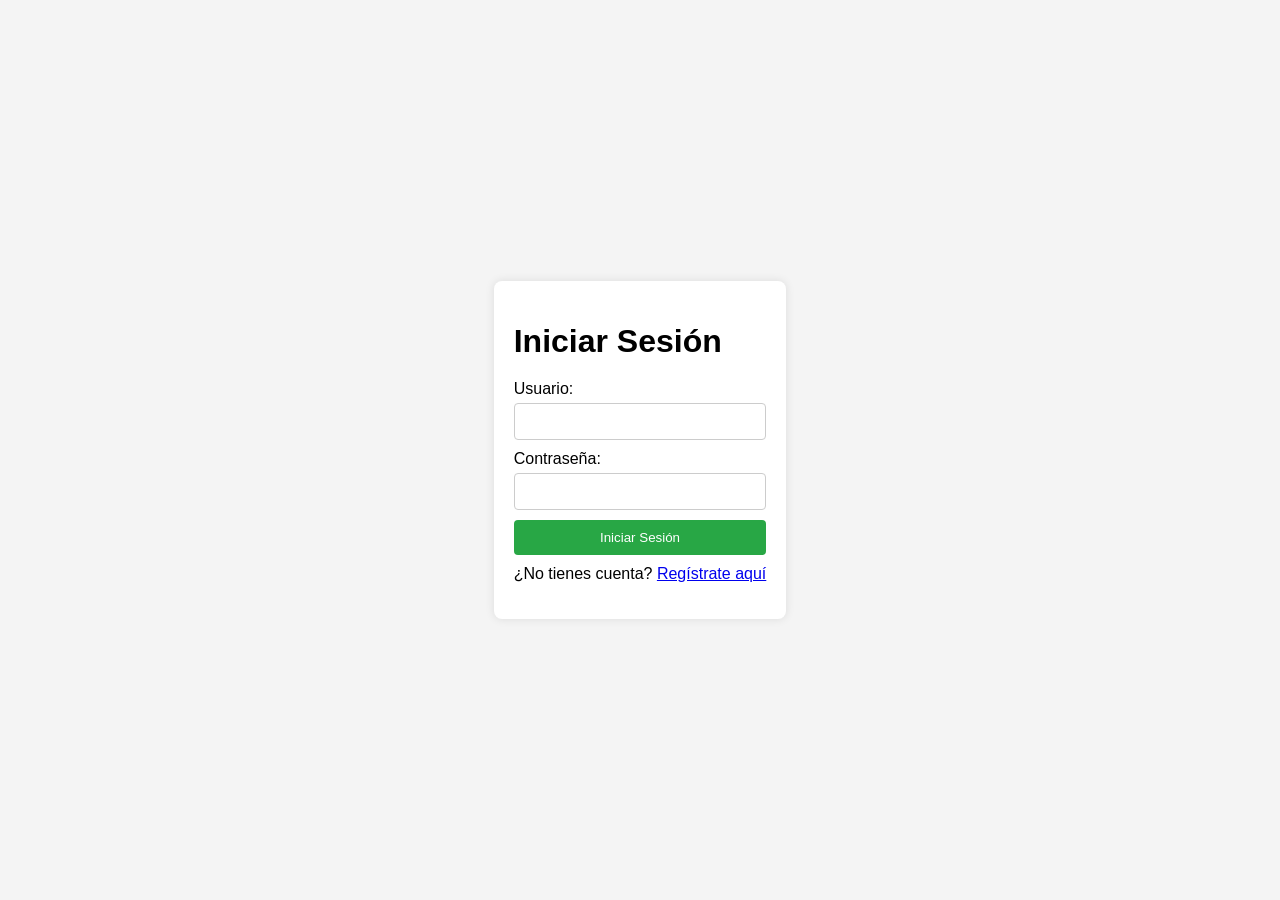
<file: Index.html>
<!DOCTYPE html>
<html lang="es">
<head>
    <meta charset="UTF-8">
    <meta http-equiv="X-UA-Compatible" content="IE=edge">
    <meta name="viewport" content="width=device-width, initial-scale=1.0">
    <title>Redireccionando...</title>
    <!-- Redirige automáticamente a login/login.html después de 0 segundos -->
    <meta http-equiv="refresh" content="0;url=login/login.html">
</head>
<body>
    <p>Redirigiendo a la página de inicio de sesión...</p>
</body>
</html>
</file>
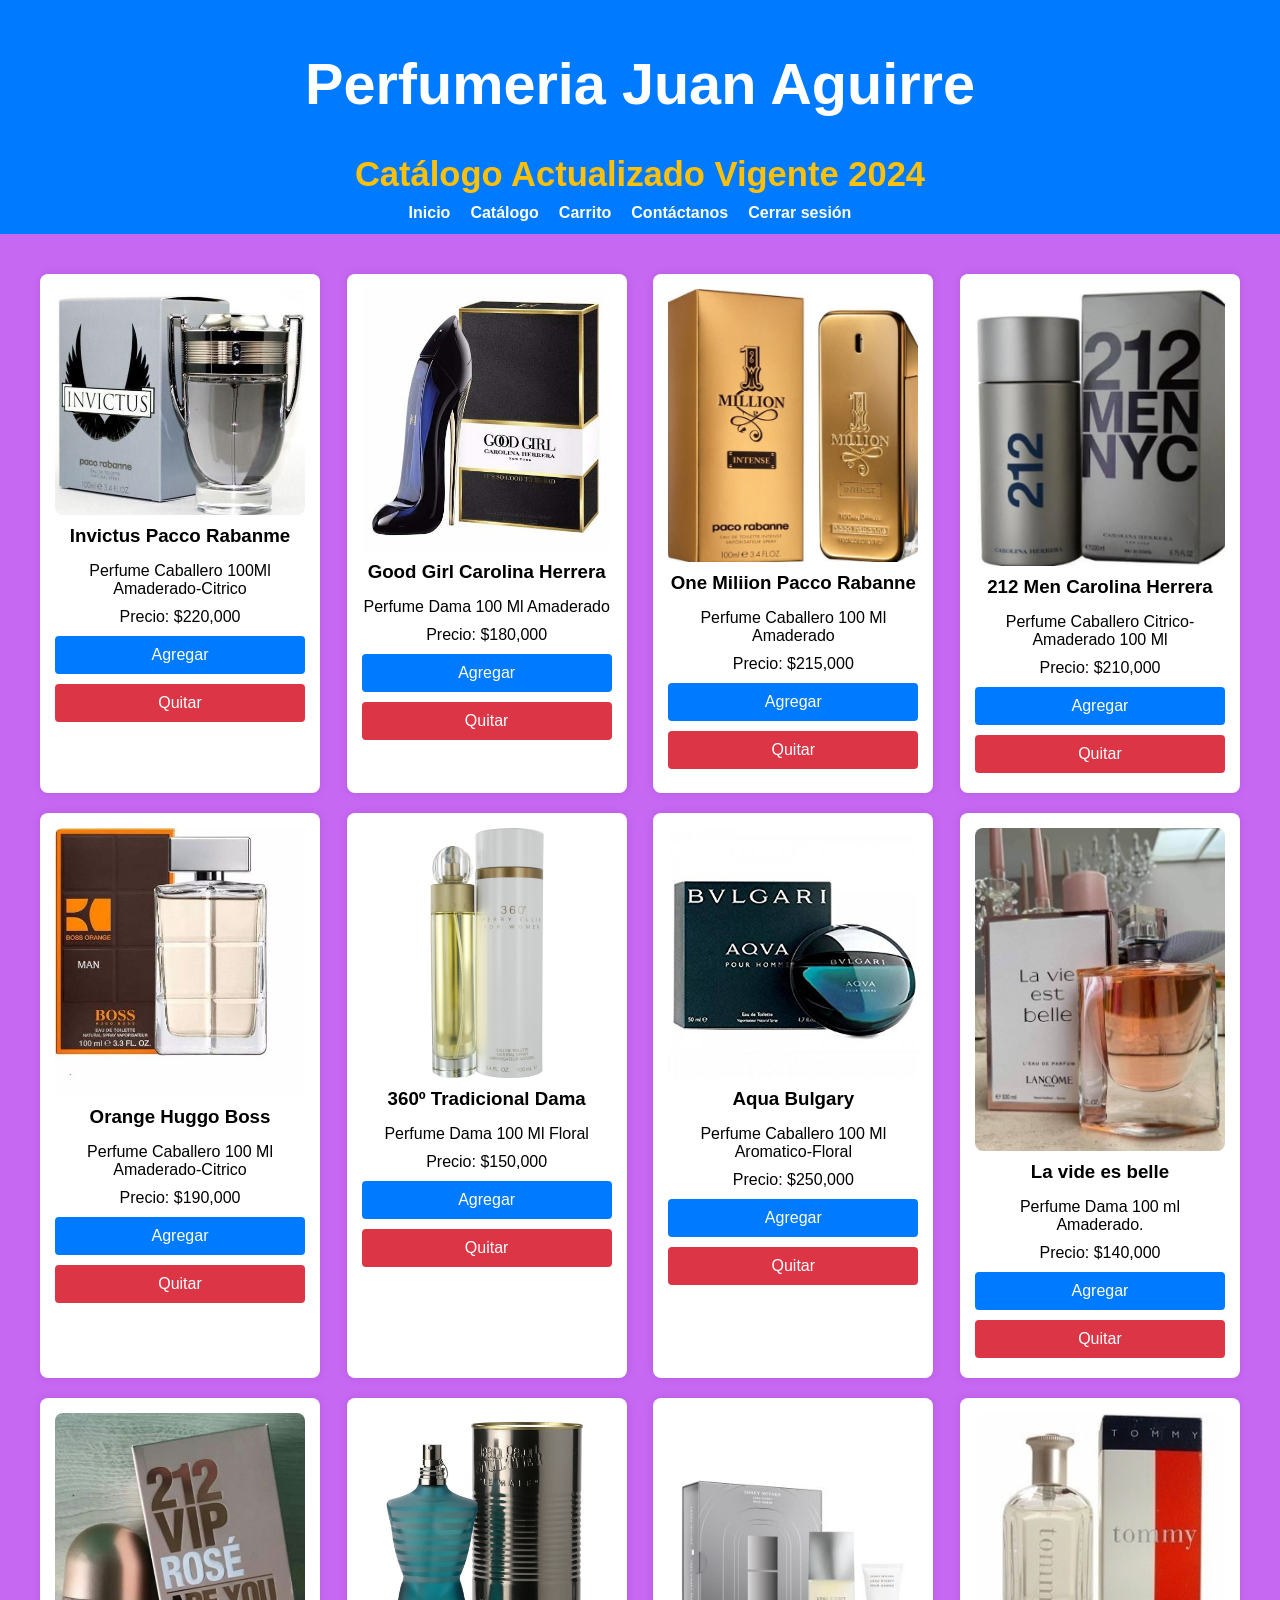
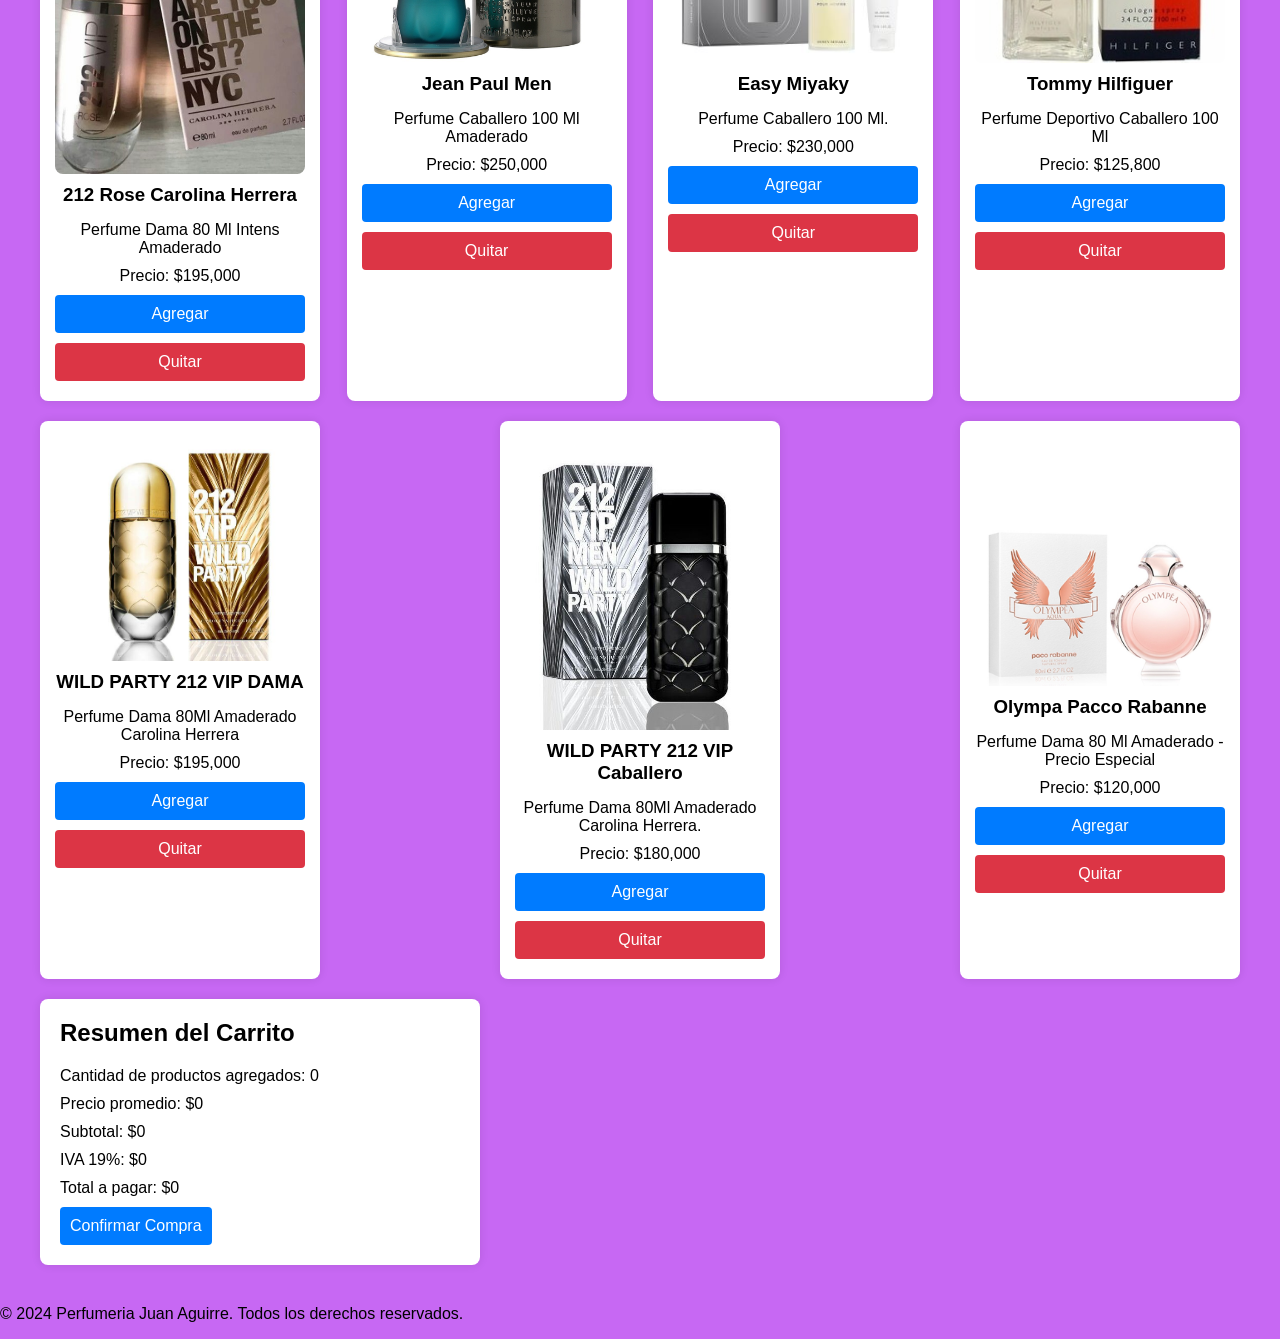
<file: catalogo/catalogo.html>
<!DOCTYPE html>
<html lang="es">
<head>
    <meta charset="UTF-8">
    <meta name="viewport" content="width=device-width, initial-scale=1.0">
    <title>Catálogo -Perfumeria Juan Aguirre</title>
    <link rel="stylesheet" href="catalogo.css">
</head>
<body>
    <header>
        <div class="header-content">
            <div class="logo">
                <h1>Perfumeria Juan Aguirre</h1>
                <div class="slogan">Catálogo Actualizado Vigente 2024</div>
            </div>
            <nav>
                <ul>
                    <li><a href="../pagina_principal/pagina_principal.html">Inicio</a></li>
                    <li><a href="catalogo.html">Catálogo</a></li>
                    <li><a href="../carrito/carrito.html">Carrito</a></li>
                    <li><a href="../contactanos/contactanos.html">Contáctanos</a></li>
                    <li><a href="../login/login.html" id="logout">Cerrar sesión</a></li>
                </ul>
            </nav>
        </div>
    </header>
    <main>
        <section id="product-container">
            <!-- Los productos se cargarán dinámicamente aquí -->
        </section>
        <section class="cart-summary">
            <h2>Resumen del Carrito</h2>
            <p id="cart-quantity">Cantidad de productos agregados: 0</p>
            <p id="cart-average-price">Precio promedio: $0.00</p>
            <p id="cart-subtotal">Subtotal: $0.00</p>
            <p id="cart-iva">IVA 19%: $0.00</p>
            <p id="cart-total">Total a pagar: $0.00</p>
            <button id="confirm-purchase">Confirmar Compra</button>
        </section>
    </main>
    <footer>
        <p>&copy; 2024 Perfumeria Juan Aguirre. Todos los derechos reservados.</p>
    </footer>
    <script src="catalogo.js"></script>
</body>
</html>
</file>
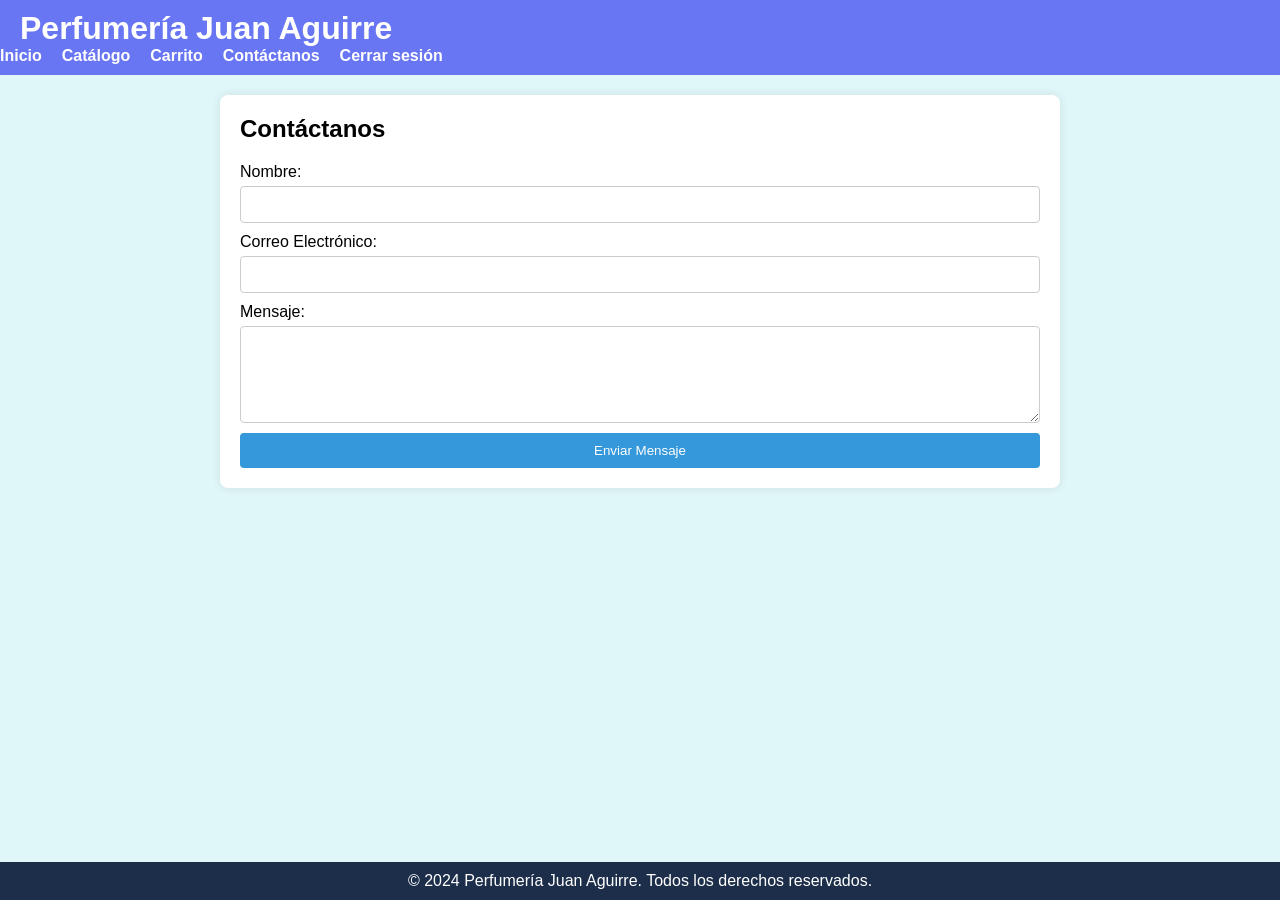
<file: contactanos/contactanos.html>
<!DOCTYPE html>
<html lang="es">
<head>
    <meta charset="UTF-8">
    <meta name="viewport" content="width=device-width, initial-scale=1.0">
    <title>Contáctanos - Perfumería Juan Aguirre</title>
    <link rel="stylesheet" href="contactanos.css">
</head>
<body>
    <header>
        <div class="logo">
            <h1>Perfumería Juan Aguirre</h1>
        </div>
        <nav>
            <ul>
                <li><a href="../pagina_principal/pagina_principal.html">Inicio</a></li>
                <li><a href="../catalogo/catalogo.html">Catálogo</a></li>
                <li><a href="../carrito/carrito.html">Carrito</a></li>
                <li><a href="../contactanos/contactanos.html">Contáctanos</a></li>
                <li><a href="../login/login.html" id="logout">Cerrar sesión</a></li>
            </ul>
        </nav>
    </header>
    <main>
        <section class="contact-container">
            <h2>Contáctanos</h2>
            <form id="contactForm">
                <label for="name">Nombre:</label>
                <input type="text" id="name" name="name" required>
                
                <label for="email">Correo Electrónico:</label>
                <input type="email" id="email" name="email" required>
                
                <label for="message">Mensaje:</label>
                <textarea id="message" name="message" rows="5" required></textarea>
                
                <button type="submit">Enviar Mensaje</button>
            </form>
        </section>
    </main>
    <footer>
        <p>&copy; 2024 Perfumería Juan Aguirre. Todos los derechos reservados.</p>
    </footer>
    <script src="contactanos.js"></script>
</body>
</html>
</file>
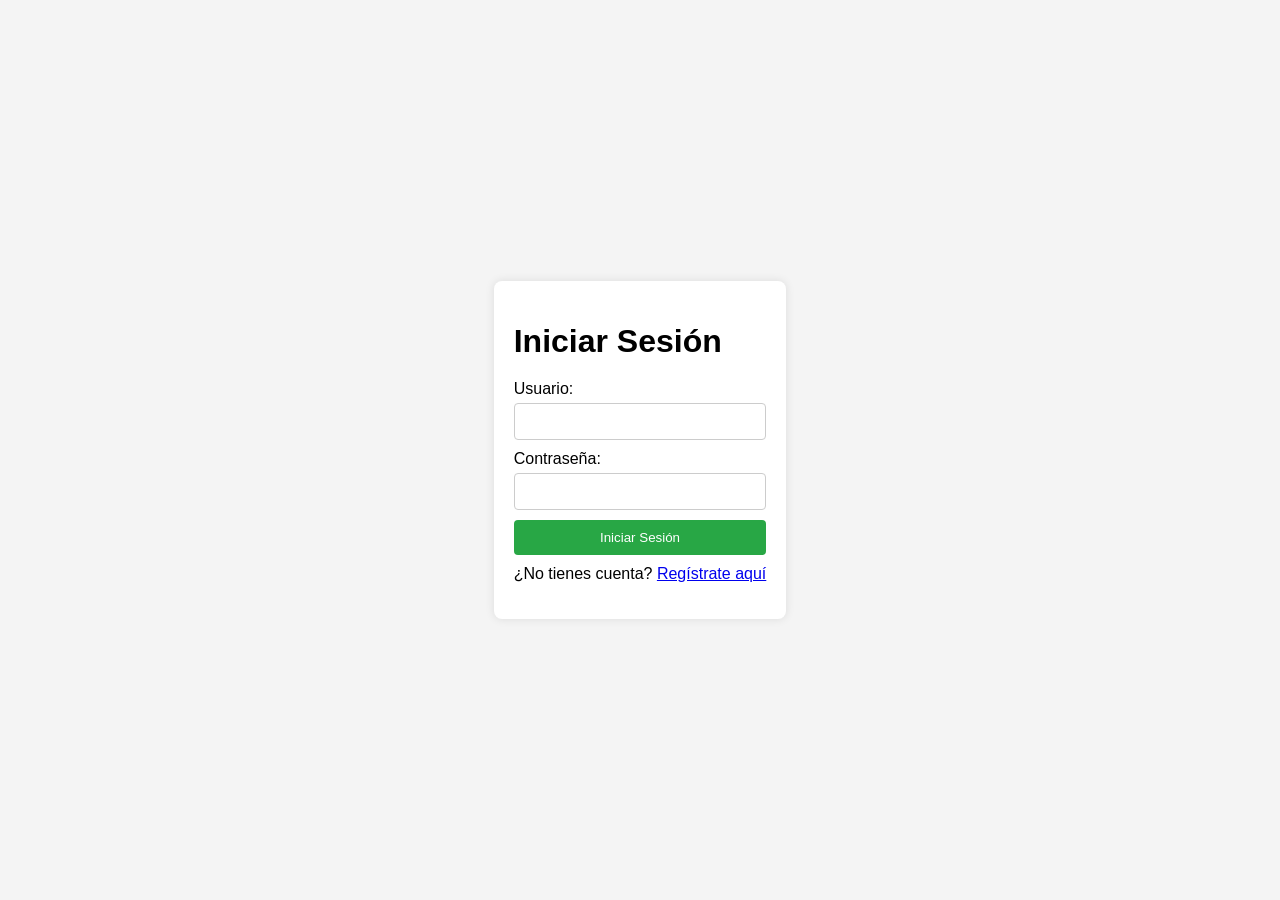
<file: login/login.html>
<!DOCTYPE html>
<html lang="es">
<head>
    <meta charset="UTF-8">
    <meta name="viewport" content="width=device-width, initial-scale=1.0">
    <title>Login - Tienda Virtual Andres Benitez</title>
    <link rel="stylesheet" href="login.css">
</head>
<body>
    <div class="login-container">
        <h1>Iniciar Sesión</h1>
        <form id="loginForm">
            <label for="username">Usuario:</label>
            <input type="text" id="username" name="username" required>
            <label for="password">Contraseña:</label>
            <input type="password" id="password" name="password" required>
            <button type="submit">Iniciar Sesión</button>
            <p>¿No tienes cuenta? <a href="../registro/registro.html">Regístrate aquí</a></p>
        </form>
    </div>
    <script src="login.js"></script>
</body>
</html>
</file>
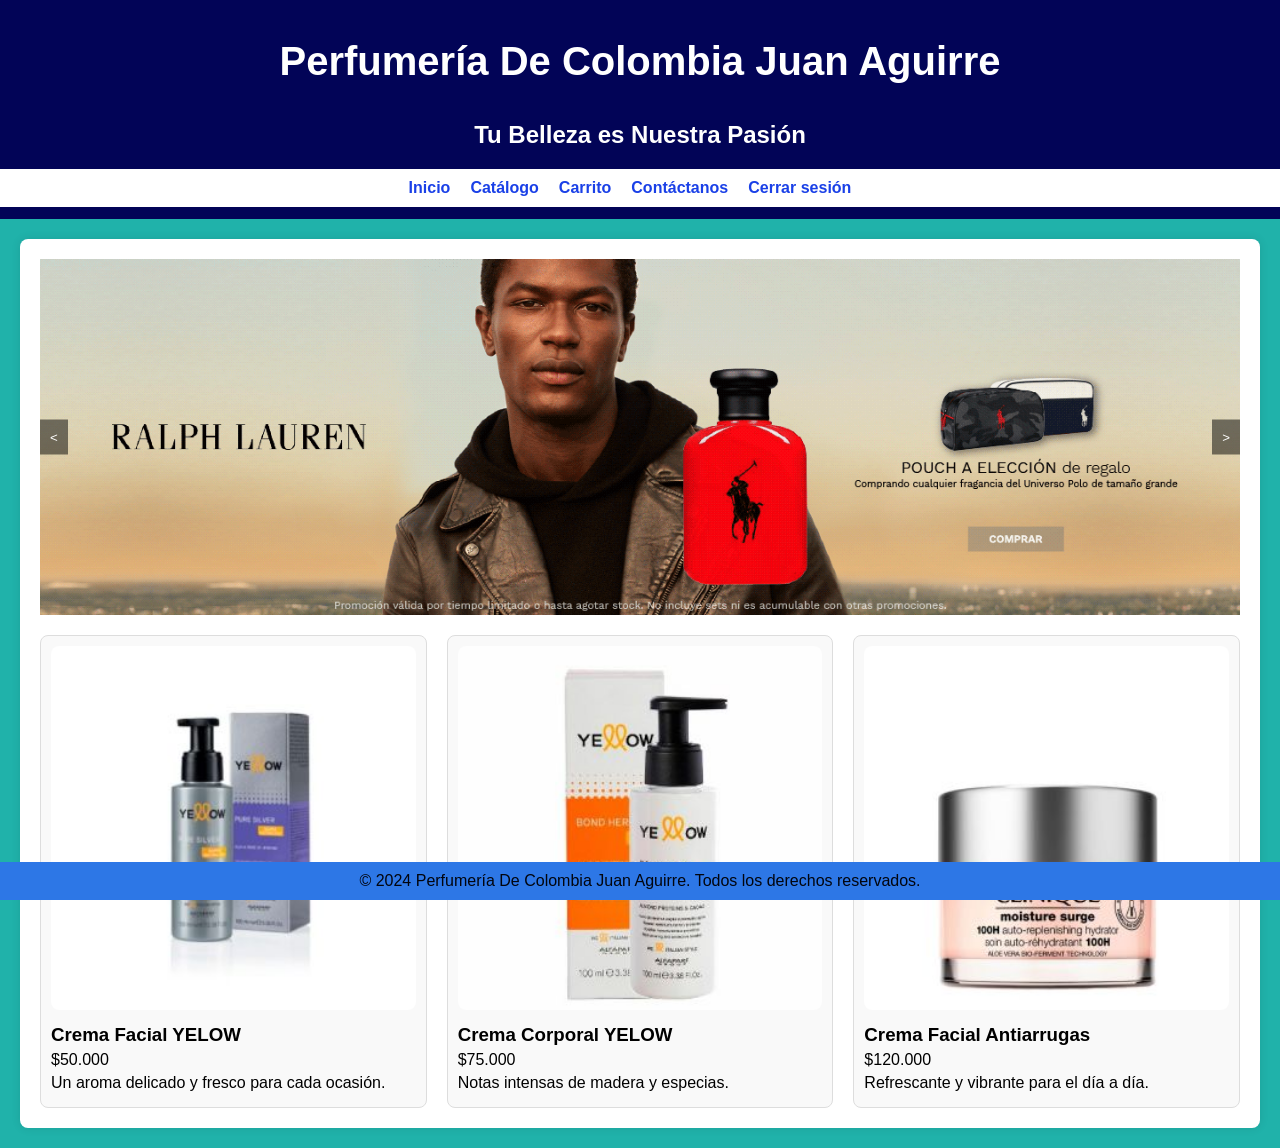
<file: pagina_principal/pagina_principal.html>
<!DOCTYPE html>
<html lang="es">
<head>
    <meta charset="UTF-8">
    <meta name="viewport" content="width=device-width, initial-scale=1.0">
    <title>Perfumería De Colombia Juan Aguirre</title>
    <link rel="stylesheet" href="pagina_principal.css">
</head>
<body>
    <header>
        <div class="header-content">
            <h1 id="logo">Perfumería De Colombia Juan Aguirre</h1>
            <h2 id="slogan">Tu Belleza es Nuestra Pasión</h2>
        </div>
        <nav>
            <ul>
                <li><a href="../pagina_principal/pagina_principal.html">Inicio</a></li>
                <li><a href="../catalogo/catalogo.html">Catálogo</a></li>
                <li><a href="../carrito/carrito.html">Carrito</a></li>
                <li><a href="../contactanos/contactanos.html">Contáctanos</a></li>
                <li><a href="../login/login.html" id="logout">Cerrar sesión</a></li>
            </ul>
        </nav>
    </header>
    <main>
        <div class="carousel">
            <div class="carousel-images">
                <img src="../images/Products/bh_ralph_1.png" alt="Imagen 1">
                <img src="../images/Products/bh_armani_2_banner.png" alt="Imagen 2">
                <img src="../images/Products/bc_capilar_banner.jpg" alt="Imagen 3">
                <img src="../images/Products/bh_kenzo_13_banner.jpg" alt="Imagen 4">
                <!-- Añade más imágenes si es necesario -->
            </div>
            <div class="carousel-controls">
                <button class="prev">&lt;</button>
                <button class="next">&gt;</button>
            </div>
        </div>
        <section class="product-section">
            <div class="product-item">
                <img src="../images/Products/capilar5.jpg" alt="Producto 1">
                <div class="product-info">
                    <h3>Crema Facial YELOW</h3>
                    <p>$50.000</p>
                    <p>Un aroma delicado y fresco para cada ocasión.</p>
                </div>
            </div>
            <div class="product-item">
                <img src="../images/Products/capilar6.jpg" alt="Producto 2">
                <div class="product-info">
                    <h3>Crema Corporal YELOW</h3>
                    <p>$75.000</p>
                    <p>Notas intensas de madera y especias.</p>
                </div>
            </div>
            <div class="product-item">
                <img src="../images/Products/skin1.jpg" alt="Producto 3">
                <div class="product-info">
                    <h3>Crema Facial Antiarrugas</h3>
                    <p>$120.000</p>
                    <p>Refrescante y vibrante para el día a día.</p>
                </div>
            </div>
        </section>
    </main>
    <footer>
        <p>&copy; 2024 Perfumería De Colombia Juan Aguirre. Todos los derechos reservados.</p>
    </footer>
    <script src="pagina_principal.js"></script>
</body>
</html>
</file>
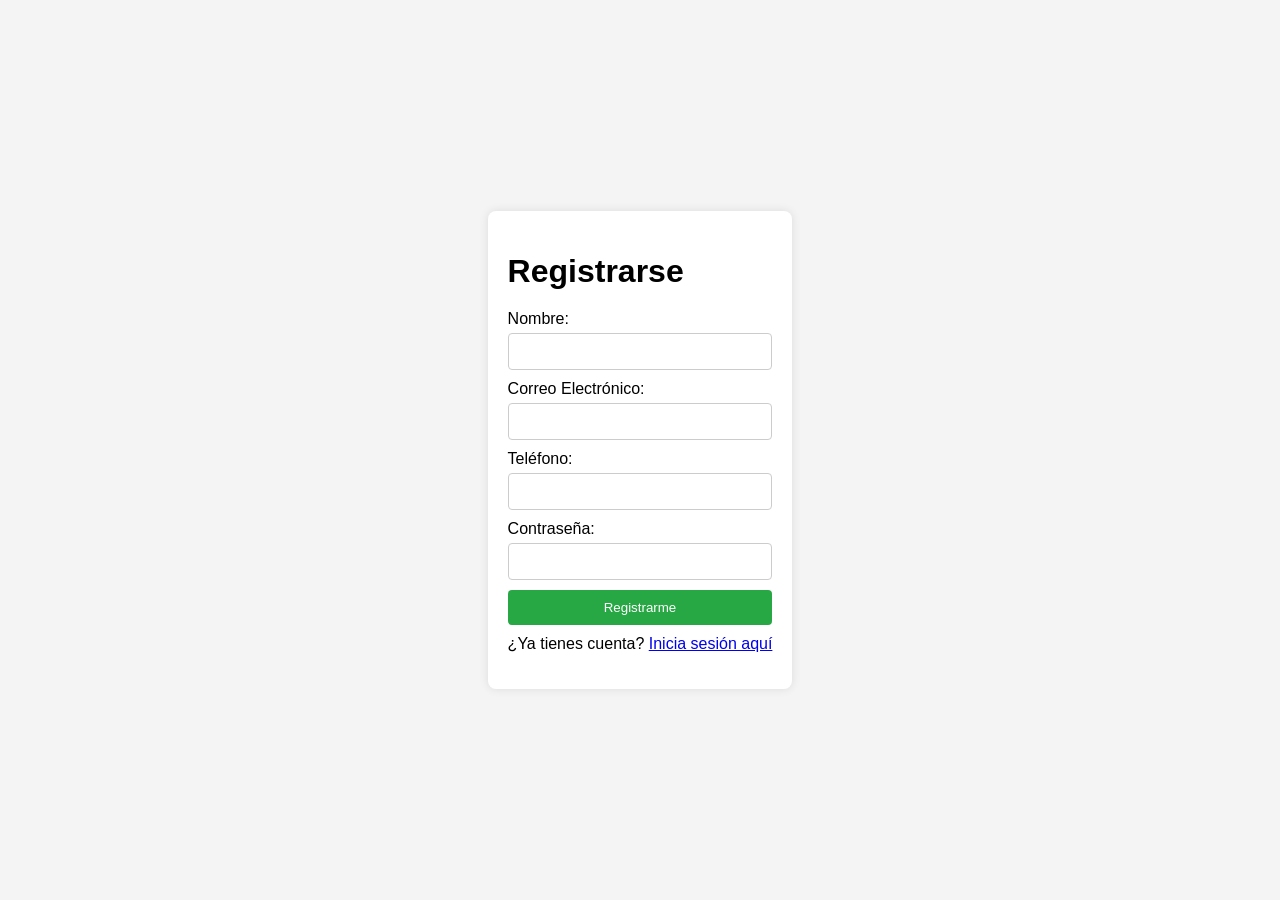
<file: registro/registro.html>
<!DOCTYPE html>
<html lang="es">
<head>
    <meta charset="UTF-8">
    <meta name="viewport" content="width=device-width, initial-scale=1.0">
    <title>Registro - Tienda Virtual Andres Benitez</title>
    <link rel="stylesheet" href="registro.css">
</head>
<body>
    <div class="registro-container">
        <h1>Registrarse</h1>
        <form id="registroForm">
            <label for="name">Nombre:</label>
            <input type="text" id="name" name="name" required>
            
            <label for="email">Correo Electrónico:</label>
            <input type="email" id="email" name="email" required>
            
            <label for="phone">Teléfono:</label>
            <input type="tel" id="phone" name="phone" required>
            
            <label for="password">Contraseña:</label>
            <input type="password" id="password" name="password" required>
            
            <button type="submit">Registrarme</button>
            <p>¿Ya tienes cuenta? <a href="../login/login.html">Inicia sesión aquí</a></p>
        </form>
    </div>
    <script src="registro.js"></script>
</body>
</html>
</file>
<file: catalogo/catalogo.css>
/* catalogo.css */
body {
    font-family: Arial, sans-serif;
    margin: 0;
    padding: 0;
    background-color: #c768f3;
}

header {
    background-color: #007bff; /* Azul rey */
    color: white;
    padding: 12px 0;
}

.header-content {
    max-width: 1200px;
    margin: 0 auto;
    display: flex;
    flex-direction: column;
    align-items: center;
    padding: 0 20px;
}

.logo {
    font-size: 1.8em;
    font-weight: bold;
    color: white;
    text-align: center;
    animation: logoColorChange 4s infinite;
}

@keyframes logoColorChange {
    0% { color: #007bff; }
    25% { color: #28a745; }
    50% { color: #ffc107; }
    75% { color: #dc3545; }
    100% { color: #007bff; }
}

.slogan {
    text-align: center;
    font-size: 1.2em;
    margin: 10px 0;
    color: #ffc107;
    white-space: nowrap; /* Evita el salto de línea en el texto del eslogan */
    animation: sloganMove 10s linear infinite;
}

@keyframes sloganMove {
    0% { transform: translateX(100%); }
    50% { transform: translateX(-100%); }
    100% { transform: translateX(100%); }
}

nav ul {
    list-style: none;
    padding: 0;
    margin: 0;
    display: flex;
}

nav ul li {
    margin-right: 20px;
}

nav ul li a {
    color: white;
    text-decoration: none;
    font-weight: bold;
    transition: color 0.3s, background-color 0.3s;
}

nav ul li a:hover {
    text-decoration: underline;
    color: #ffc107;
    background-color: #0056b3;
    padding: 5px;
    border-radius: 4px;
}

main {
    padding: 20px;
    max-width: 1200px;
    margin: 20px auto;
    display: flex;
    flex-direction: column;
    gap: 20px;
}

#product-container {
    display: flex;
    flex-wrap: wrap;
    gap: 20px;
    justify-content: space-between;
}

.product {
    background-color: #fff;
    border-radius: 8px;
    box-shadow: 0 0 10px rgba(0, 0, 0, 0.1);
    padding: 15px;
    width: calc(25% - 20px);
    box-sizing: border-box;
    display: flex;
    flex-direction: column;
    align-items: center;
    transition: background-color 0.3s, box-shadow 0.3s, transform 0.3s;
}

.product:hover {
    background-color: #e9ecef; /* Color suave de fondo al pasar el mouse */
    box-shadow: 0 4px 20px rgba(0, 0, 0, 0.2);
    transform: scale(1.02); /* Aumentar ligeramente el tamaño */
}

.product img {
    max-width: 100%;
    border-radius: 8px;
    transition: transform 0.3s;
}

.product img:hover {
    transform: scale(1.05); /* Aumentar ligeramente el tamaño de la imagen */
}

.product h3 {
    margin: 10px 0;
    text-align: center;
    transition: color 0.3s;
}

.product:hover h3 {
    color: #007bff; /* Cambiar el color del texto del título */
}

.product p {
    margin: 5px 0;
    text-align: center;
    transition: color 0.3s;
}

.product:hover p {
    color: #6c757d; /* Cambiar el color del texto de la descripción */
}

.product button {
    background-color: #007bff;
    color: white;
    border: none;
    padding: 10px;
    border-radius: 4px;
    cursor: pointer;
    font-size: 16px;
    margin: 5px;
    width: 100%;
    transition: background-color 0.3s;
}

.product button.remove {
    background-color: #dc3545;
}

.product button:hover {
    background-color: #0056b3;
}

.product button.remove:hover {
    background-color: #c82333;
}

.cart-summary {
    background-color: #fff;
    border-radius: 8px;
    box-shadow: 0 0 10px rgba(0, 0, 0, 0.1);
    padding: 20px;
    width: 100%;
    max-width: 400px;
}

.cart-summary h2 {
    margin-top: 0;
}

.cart-summary p {
    margin: 10px 0;
}

button {
    background-color: #007bff;
    color: white;
    border: none;
    padding: 10px;
    border-radius: 4px;
    cursor: pointer;
    font-size: 16px;
    transition: background-color 0.3s;
}

button:hover {
    background-color: #0056b3;
}

/* Media Queries para pantallas más pequeñas */
@media (max-width: 1200px) {
    .product {
        width: calc(33.33% - 20px); /* Tres productos por fila en pantallas medianas */
    }
}

@media (max-width: 768px) {
    .product {
        width: calc(50% - 20px); /* Dos productos por fila en pantallas pequeñas */
    }

    .cart-summary {
        width: 100%; /* Ancho completo en pantallas muy pequeñas */
    }
}

@media (max-width: 480px) {
    .product {
        width: 100%; /* Un producto por fila en pantallas muy pequeñas */
    }

    .header-content {
        flex-direction: column;
        align-items: flex-start;
    }

    nav ul {
        flex-direction: column;
        align-items: flex-start;
    }

    nav ul li {
        margin-bottom: 10px;
    }
}
</file>
<file: contactanos/contactanos.css>
/* contactanos.css */
body {
    font-family: Arial, sans-serif;
    margin: 0;
    padding: 0;
    background-color: #e0f7fa; /* Fondo de la página azul claro */
}

header {
    background-color: #6876f3; /* Color rojo suave para el header */
    color: white;
    padding: 10px 0;
}

header .logo h1 {
    margin: 0;
    padding-left: 20px;
}

nav ul {
    list-style: none;
    padding: 0;
    margin: 0;
    display: flex;
}

nav ul li {
    margin-right: 20px;
}

nav ul li a {
    color: white;
    text-decoration: none;
    font-weight: bold;
    transition: color 0.3s ease; /* Agregado para una transición suave en el color */
}

nav ul li a:hover {
    color: #f1c40f; /* Color amarillo suave para el hover del menú */
}

main {
    padding: 20px;
    max-width: 800px;
    margin: 20px auto;
    background-color: #fff;
    border-radius: 8px;
    box-shadow: 0 0 10px rgba(0, 0, 0, 0.1);
}

.contact-container h2 {
    margin-top: 0;
}

form {
    display: flex;
    flex-direction: column;
}

label {
    margin-bottom: 5px;
}

input, textarea {
    padding: 10px;
    margin-bottom: 10px;
    border: 1px solid #ccc;
    border-radius: 4px;
    transition: border-color 0.3s ease, box-shadow 0.3s ease; /* Transición suave para el efecto al pasar el mouse */
}

input:hover, textarea:hover {
    border-color: #3498db; /* Color del borde al pasar el mouse */
    box-shadow: 0 0 5px rgba(52, 152, 219, 0.5); /* Sombra suave al pasar el mouse */
}

button {
    padding: 10px;
    background-color: #3498db; /* Color azul para el botón */
    border: none;
    color: #fff;
    border-radius: 4px;
    cursor: pointer;
    transition: background-color 0.3s ease; /* Transición suave para el botón */
}

button:hover {
    background-color: #2980b9; /* Color azul más oscuro para el hover del botón */
}

footer {
    background-color: #1c2e49; /* Color rojo suave para el footer */
    color: white;
    text-align: center;
    padding: 10px 0;
    position: fixed;
    width: 100%;
    bottom: 0;
}

footer p {
    margin: 0;
}
</file>
<file: login/login.css>
/* El mismo CSS de antes */
body {
    font-family: Arial, sans-serif;
    background-color: #f4f4f4;
    display: flex;
    justify-content: center;
    align-items: center;
    height: 100vh;
    margin: 0;
}

.login-container {
    background: #fff;
    padding: 20px;
    border-radius: 8px;
    box-shadow: 0 0 10px rgba(0, 0, 0, 0.1);
}

h1 {
    margin-bottom: 20px;
}

form {
    display: flex;
    flex-direction: column;
}

label {
    margin-bottom: 5px;
}

input {
    padding: 10px;
    margin-bottom: 10px;
    border: 1px solid #ccc;
    border-radius: 4px;
}

button {
    padding: 10px;
    background-color: #28a745;
    border: none;
    color: #fff;
    border-radius: 4px;
    cursor: pointer;
}

button:hover {
    background-color: #218838;
}

p {
    margin-top: 10px;
}
</file>
<file: pagina_principal/pagina_principal.css>
/* pagina_principal.css */

body {
    font-family: Arial, sans-serif;
    margin: 0;
    padding: 0;
    background-color: #20B2AA; /* Fondo azul aguamarina */
}

header {
    background-color: #020457; /* Fondo verde para el encabezado */
    color: white;
    padding: 12px 0;
}

.header-content {
    max-width: 1200px;
    margin: 0 auto;
    display: flex;
    flex-direction: column; /* Alineamos el logo y el eslogan verticalmente */
    align-items: center;
    padding: 0 20px;
}

#logo {
    text-align: center;
    font-size: 2.5em;
    animation: logoAnimation 4s ease-out, colorChange 4s infinite; /* Añadido efecto multicolor */
}

#slogan {
    text-align: center;
    font-size: 1.5em;
    margin-top: 10px;
    animation: sloganAnimation 4s ease-out;
}

@keyframes logoAnimation {
    0% { opacity: 0; transform: scale(0.5); }
    100% { opacity: 1; transform: scale(1); }
}

@keyframes sloganAnimation {
    0% { opacity: 0; transform: translateY(-20px); }
    100% { opacity: 1; transform: translateY(0); }
}

@keyframes colorChange {
    0% { color: #FF5733; } /* Rojo */
    25% { color: #FFBD33; } /* Amarillo */
    50% { color: #33FF57; } /* Verde */
    75% { color: #33C1FF; } /* Azul */
    100% { color: #FF33A1; } /* Rosa */
}

nav {
    background-color: #ffffff;
    padding: 10px 0;
}

nav ul {
    list-style: none;
    padding: 0;
    margin: 0;
    display: flex;
    justify-content: center;
}

nav ul li {
    margin-right: 20px;
}

nav ul li a {
    color: #1a40e7; /* Color del texto en el menú */
    text-decoration: none;
    font-weight: bold;
    transition: color 0.3s, background-color 0.3s; /* Añadido para el fondo del menú */
}

nav ul li a:hover {
    color: #ffc107; /* Color del texto al pasar el mouse */
    background-color: #f0f0f0; /* Color de fondo al pasar el mouse */
}

main {
    padding: 20px;
    max-width: 1200px;
    margin: 20px auto;
    background-color: #fff;
    border-radius: 8px;
    box-shadow: 0 0 10px rgba(0, 0, 0, 0.1);
}

.carousel {
    position: relative;
    overflow: hidden;
    width: 100%;
    max-height: 500px; /* Ajusta la altura según sea necesario */
    margin-bottom: 20px;
}

.carousel-images {
    display: flex;
    transition: transform 0.5s ease-in-out;
}

.carousel-images img {
    width: 100%;
    flex: 1 0 25%; /* Mostrar 4 imágenes a la vez */
}

.carousel-controls {
    position: absolute;
    top: 50%;
    width: 100%;
    display: flex;
    justify-content: space-between;
    transform: translateY(-50%);
}

.carousel-controls button {
    background-color: rgba(0, 0, 0, 0.5);
    border: none;
    color: white;
    padding: 10px;
    cursor: pointer;
}

.carousel-controls button:hover {
    background-color: rgba(0, 0, 0, 0.8);
}

.product-section {
    display: flex;
    justify-content: space-between;
    flex-wrap: wrap;
    gap: 20px;
}

.product-item {
    flex: 1 0 30%; /* Ajusta el tamaño de cada producto */
    box-sizing: border-box;
    border: 1px solid #ddd;
    padding: 10px;
    border-radius: 8px;
    background-color: #f9f9f9;
    transition: transform 0.3s, box-shadow 0.3s;
}

.product-item:hover {
    transform: scale(1.05);
    box-shadow: 0 4px 15px rgba(0, 0, 0, 0.2);
}

.product-item img {
    width: 100%;
    height: auto;
    border-radius: 8px;
}

.product-info {
    margin-top: 10px;
}

.product-info h3 {
    margin: 0;
}

.product-info p {
    margin: 5px 0;
}

footer {
    background-color: #2d77e6;
    color: rgb(2, 5, 14);
    text-align: center;
    padding: 10px 0;
    position: fixed;
    width: 100%;
    bottom: 0;
}

footer p {
    margin: 0;
}
</file>
<file: registro/registro.css>
/* El mismo CSS de antes */
body {
    font-family: Arial, sans-serif;
    background-color: #f4f4f4;
    display: flex;
    justify-content: center;
    align-items: center;
    height: 100vh;
    margin: 0;
}

.registro-container {
    background: #fff;
    padding: 20px;
    border-radius: 8px;
    box-shadow: 0 0 10px rgba(0, 0, 0, 0.1);
}

h1 {
    margin-bottom: 20px;
}

form {
    display: flex;
    flex-direction: column;
}

label {
    margin-bottom: 5px;
}

input {
    padding: 10px;
    margin-bottom: 10px;
    border: 1px solid #ccc;
    border-radius: 4px;
}

button {
    padding: 10px;
    background-color: #28a745;
    border: none;
    color: #fff;
    border-radius: 4px;
    cursor: pointer;
}

button:hover {
    background-color: #218838;
}

p {
    margin-top: 10px;
}
</file>
